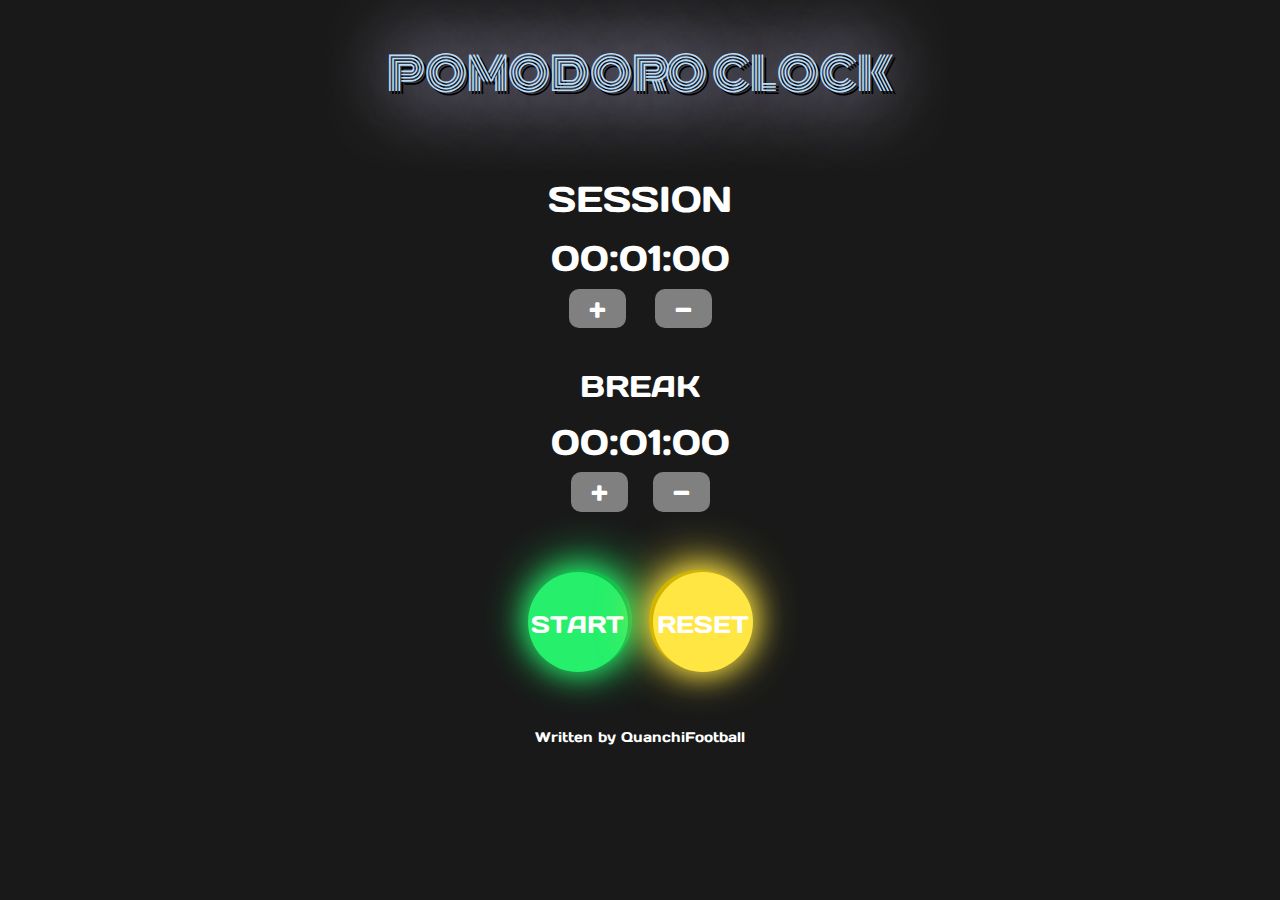
<file: index.html>
<!DOCTYPE html>
<html lang="en">
<head>
    <meta name="viewport" content="width=device-width, initial-scale=1">
    <link rel="stylesheet" href="https://fonts.googleapis.com/css?family=Days+One|Monoton">
    <link rel="stylesheet" href="https://maxcdn.bootstrapcdn.com/bootstrap/3.3.7/css/bootstrap.min.css">
    <link rel="stylesheet" href="style.css">
    <title>Pomodoro Clock</title>
</head>
<body>
    <div id="wrapper" class="container">
        <div>
            <h1 id="title">POMODORO CLOCK</h1>
        </div>
        <div id="sessionClock">
            <h1 id="sessionTitle">SESSION</h1>
            <h1 id="sessionCounter">00:01:00</h1>
            <div class="timer" id="sessionTime">
                <h1 class="button setButton" id="sessionPlus">+</h1>
                <h1 class="button setButton" id="sessionMinus">-</h1>
            </div>
        </div>
        <div id="breakClock">
            <h2 id="breakTitle">BREAK</h2>
            <h1 id="breakCounter">00:01:00</h1>
            <div class="timer" id="breakTime">
                <h1 class="button setButton" id="breakPlus">+</h1>
                <h1 class="button setButton" id="breakMinus">-</h1>
            </div>
        </div>
        <div id="timerButtons">
            <div class="button startStop" id="start">
                <h3>START</h3>
            </div>
            <div class="button resetBtn" id="reset">
                <h3>RESET</h3>
            </div>
        </div>
        <p>Written by QuanchiFootball</p>
    </div>
<!-- 
    Start of JS
-->
<script src="https://code.jquery.com/jquery-3.1.1.min.js" integrity="sha256-hVVnYaiADRTO2PzUGmuLJr8BLUSjGIZsDYGmIJLv2b8=" crossorigin="anonymous"></script>
<script src="main.js"></script>
</body>
</html>
</file>
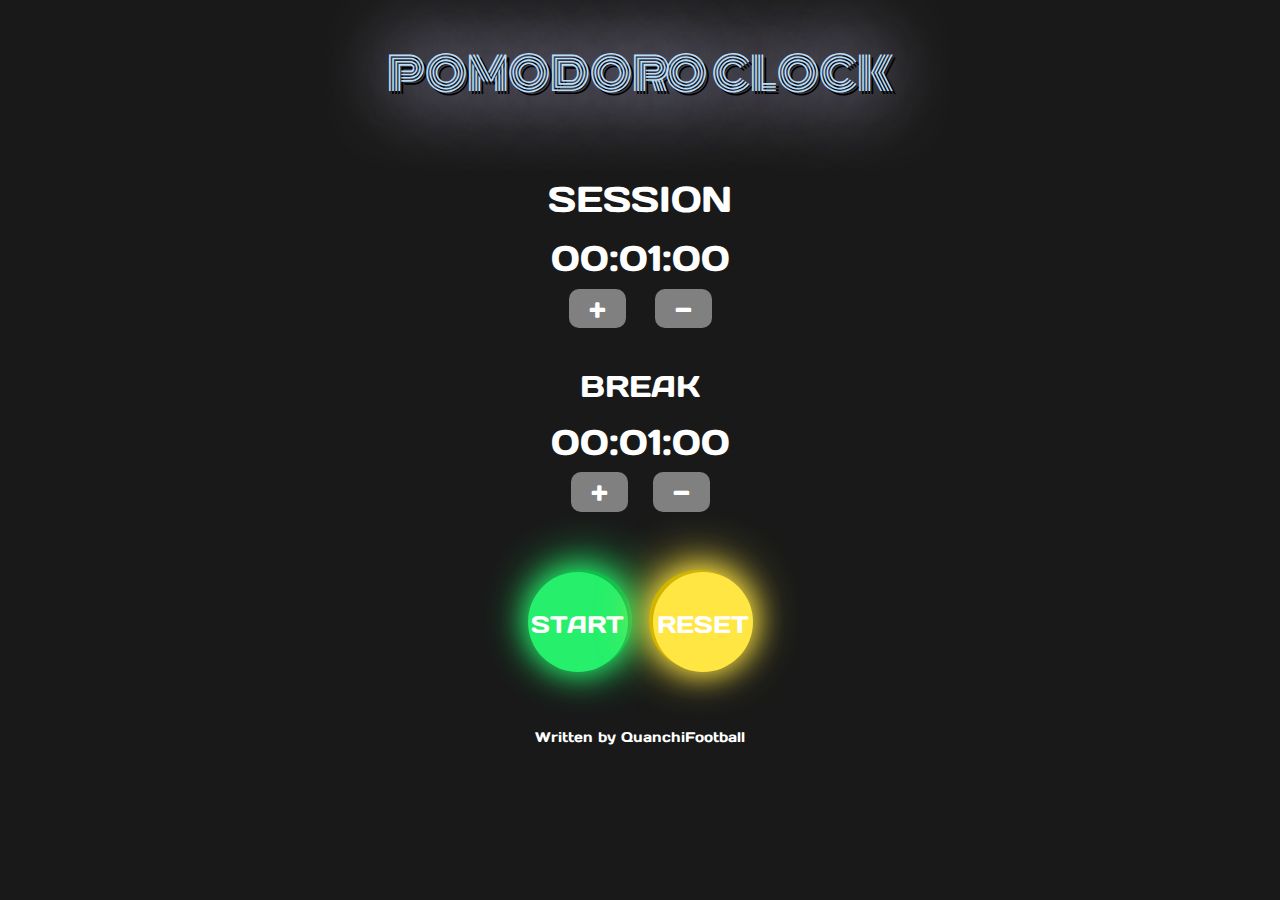
<file: pomodoro.html>
<!DOCTYPE html>
<html lang="en">
<head>
    <meta name="viewport" content="width=device-width, initial-scale=1">
    <link rel="stylesheet" href="https://fonts.googleapis.com/css?family=Days+One|Monoton">
    <link rel="stylesheet" href="https://maxcdn.bootstrapcdn.com/bootstrap/3.3.7/css/bootstrap.min.css">
    <title>Pomodoro Clock</title>
    <style>
        html {
  height: 100%;
  box-sizing: border-box;
}
#wrapper {
    max-width: 800px;
    margin:auto;
}
#title {
  margin-top:50px;
  margin-bottom:50px;
  font-size:45px;
  font-family:'Monoton', cursive;
  font-weight:100;
  color:#b8defa;
  text-shadow: 3px 3px 0px black, 0px 20px 70px #ceccff, 0px -20px 70px #ceccff;
    
}
body {
  font-family:'Days One', sans-serif;
  text-align:center;
  color:white;
  background-color:#191919;
}
.timer > * {
  display:inline-block;
  margin: 0px 10px;
}
.button {
  cursor:pointer;
}
.setButton {
    padding:0px 20px;
    background:gray;
    border-radius:10px;
}
#sessionClock {
  font-size:1.75em;
  padding:10px;
  max-width:375px;
  margin:auto;
}
#breakClock{
  padding:10px;
  max-width:375px;
  margin:auto;
}
#wrapper > p {
    margin-top:50px;
}
#timerButtons {
  margin-top:50px;
}
#timerButtons > div {
  display:inline-flex;
  border-radius:50%;
  padding:50px 50px;
  height:40px;
  width:40px;
  position:relative;
}
#timerButtons > div > * {
  position:absolute;
  left:0;
  right:0;
  top:20%;
}
#start {
  background-color:#25ef6b;
  box-shadow:4px -2px #0ebe4c, 0px 0px 30px #25ef6b, 5px -7px 50px #25ef6b;
  margin-right:10px;
}
#start:active {
  background-color:#25ef6b;
  box-shadow:0px 0px 30px #25ef6b;
  transform:translate(5px, -3px);
}
#reset {
  background-color:#ffe642;
  box-shadow:-4px -2px #d1b500, 0px 0px 30px #ffe642, -5px -7px 50px #ffe642;
  margin-left:10px;
}
#reset:active {
  box-shadow:0px 0px 30px #ffe642;
  transform:translate(-5px, -3px);
}
#stop {
  background-color:#f14141;
  box-shadow:4px -2px #da1010, 0px 0px 50px #f14141, -10px 10px 100px #f14141;
  margin-right:10px;
}
#stop:active {
  box-shadow:0px 0px 30px #f14141;
  transform:translate(5px, -3px);
}
#resetGrey {
  background-color:#545454;
  box-shadow:-6px -4px #404040;
  color:black;
  cursor:not-allowed;
  margin-left:10px;
}
.grey {
  color:#808080;
  cursor:not-allowed;
}
.activeClock {
  background:#8df6b2;
  border-radius: 50px;
  color:black;
}
#sessionCounter {
  min-width:300px;
}
#breakCounter {
  min-width:200px;
}
#sessionTitle {
  margin-bottom: 0px;
}
    </style>
</head>
<body>
    <div id="wrapper" class="container">
        <div>
            <h1 id="title">POMODORO CLOCK</h1>
        </div>
        <div id="sessionClock">
            <h1 id="sessionTitle">SESSION</h1>
            <h1 id="sessionCounter">00:01:00</h1>
            <div class="timer" id="sessionTime">
                <h1 class="button setButton" id="sessionPlus">+</h1>
                <h1 class="button setButton" id="sessionMinus">-</h1>
            </div>
        </div>
        <div id="breakClock">
            <h2 id="breakTitle">BREAK</h2>
            <h1 id="breakCounter">00:01:00</h1>
            <div class="timer" id="breakTime">
                <h1 class="button setButton" id="breakPlus">+</h1>
                <h1 class="button setButton" id="breakMinus">-</h1>
            </div>
        </div>
        <div id="timerButtons">
            <div class="button startStop" id="start">
                <h3>START</h3>
            </div>
            <div class="button resetBtn" id="reset">
                <h3>RESET</h3>
            </div>
        </div>
        <p>Written by QuanchiFootball</p>
    </div>
<!-- 
    Start of JS
-->
<script src="https://code.jquery.com/jquery-3.1.1.min.js" integrity="sha256-hVVnYaiADRTO2PzUGmuLJr8BLUSjGIZsDYGmIJLv2b8=" crossorigin="anonymous"></script>
<script>
var session = 60;
var breaks = 60;
var sessionMax = 60;
var breakMax = 60;
var timer;
var sessionActive = true;
var formatted = function(time){
  hours = Math.floor(time/3600);
  minutes = Math.floor((time - hours*3600)/60);
  seconds = time - (hours*3600 + minutes*60);
  return (hours < 10 ? "0" : "") + hours + ":" + (minutes < 10 ? "0" : "") + minutes + ":" + (seconds < 10 ? "0" : "") + seconds;
};
var pushFormat = function(counter, time){
  $(counter).text(formatted(time));
};
var resetTimes = function(){
  session = sessionMax;
  breaks = breakMax;
  $("#sessionClock").removeClass('activeClock');
  $("#breakClock").removeClass('activeClock');
  sessionActive = true;
  pushFormat("#sessionCounter", session);
  pushFormat("#breakCounter", breaks);
};
var setTime = function(buttonID){
  switch(buttonID){
    case "sessionPlus":
      session = Math.floor(session/60)*60;
      session += 60;
      pushFormat("#sessionCounter", session);
      break;
    case "sessionMinus":
      session = Math.floor(session/60)*60;
      session -= 60;
      if(session < 60){
        session = 60;
      }
      pushFormat("#sessionCounter", session);
      break;
    case "breakPlus":
      breaks = Math.floor(breaks/60)*60;
      breaks += 60;
      pushFormat("#breakCounter", breaks);
      break;
    case "breakMinus":
      breaks = Math.floor(breaks/60)*60;
      breaks -= 60;
      if(breaks < 60){
        breaks = 60;
      }
      pushFormat("#breakCounter", breaks);
      break;
    default:
      break;
  }
  sessionMax = session;
  breakMax = breaks;
};
var startStopReset = function(buttonID){
  if(buttonID == "start"){
    $(".startStop > h3").text("STOP");
    $(".startStop").attr('id', 'stop');
    $(".resetBtn").attr('id', 'resetGrey');
    $(".setButton").addClass('grey');
    countdown();
  } else {
    $(".startStop > h3").text("START");
    $(".startStop").attr('id', 'start');
    $(".resetBtn").attr('id', 'reset');
    $(".setButton").removeClass('grey');
    clearInterval(timer);
  }
};
var countdown = function(){
  timer = setInterval(function(){
      if(sessionActive == true){
        if(!$("#sessionClock").hasClass('activeClock')){
          $("#breakClock").removeClass('activeClock');
          $("#sessionClock").addClass('activeClock');
        }
        session--;
        pushFormat("#sessionCounter", session);
        if(session === 0){
          session = sessionMax;
          pushFormat("#sessionCounter", session);
          sessionActive = !sessionActive;
        }
      } else {
        $("#sessionClock").removeClass('activeClock');
        $("#breakClock").addClass('activeClock');
        breaks--;
        pushFormat("#breakCounter", breaks);
        if(breaks === 0){
          breaks = breakMax;
          pushFormat("#breakCounter", breaks);
          sessionActive = !sessionActive;
        }
      }
    }, 1000);
};
$(document).ready(function(){
  pushFormat("#sessionCounter", session);
  pushFormat("#breakCounter", breaks);
  $(".button").click(function(){
    var id = $(this).attr('id');
    if(id == "start" || id == "stop"){
      startStopReset(id);
    } else if (id != "start" && id != "stop" && id != "reset"){
      if($(".startStop").attr('id') != "stop")
      setTime(id);
    } else {
      resetTimes();
    }
  });
});
</script>
</body>
</html>
</file>
<file: style.css>
html {
  height: 100%;
  box-sizing: border-box;
}
#wrapper {
    max-width: 800px;
    margin:auto;
}
#title {
  margin-top:50px;
  margin-bottom:50px;
  font-size:45px;
  font-family:'Monoton', cursive;
  font-weight:100;
  color:#b8defa;
  text-shadow: 3px 3px 0px black, 0px 20px 70px #ceccff, 0px -20px 70px #ceccff;
    
}
body {
  font-family:'Days One', sans-serif;
  text-align:center;
  color:white;
  background-color:#191919;
}
.timer > * {
  display:inline-block;
  margin: 0px 10px;
}
.button {
  cursor:pointer;
}
.setButton {
    padding:0px 20px;
    background:gray;
    border-radius:10px;
}
#sessionClock {
  font-size:1.75em;
  padding:10px;
  max-width:375px;
  margin:auto;
}
#breakClock{
  padding:10px;
  max-width:375px;
  margin:auto;
}
#wrapper > p {
    margin-top:50px;
}
#timerButtons {
  margin-top:50px;
}
#timerButtons > div {
  display:inline-flex;
  border-radius:50%;
  padding:50px 50px;
  height:40px;
  width:40px;
  position:relative;
}
#timerButtons > div > * {
  position:absolute;
  left:0;
  right:0;
  top:20%;
}
#start {
  background-color:#25ef6b;
  box-shadow:4px -2px #0ebe4c, 0px 0px 30px #25ef6b, 5px -7px 50px #25ef6b;
  margin-right:10px;
}
#start:active {
  background-color:#25ef6b;
  box-shadow:0px 0px 30px #25ef6b;
  transform:translate(5px, -3px);
}
#reset {
  background-color:#ffe642;
  box-shadow:-4px -2px #d1b500, 0px 0px 30px #ffe642, -5px -7px 50px #ffe642;
  margin-left:10px;
}
#reset:active {
  box-shadow:0px 0px 30px #ffe642;
  transform:translate(-5px, -3px);
}
#stop {
  background-color:#f14141;
  box-shadow:4px -2px #da1010, 0px 0px 50px #f14141, -10px 10px 100px #f14141;
  margin-right:10px;
}
#stop:active {
  box-shadow:0px 0px 30px #f14141;
  transform:translate(5px, -3px);
}
#resetGrey {
  background-color:#545454;
  box-shadow:-6px -4px #404040;
  color:black;
  cursor:not-allowed;
  margin-left:10px;
}
.grey {
  color:#808080;
  cursor:not-allowed;
}
.activeClock {
  background:#8df6b2;
  border-radius: 50px;
  color:black;
}
#sessionCounter {
  min-width:300px;
}
#breakCounter {
  min-width:200px;
}
#sessionTitle {
  margin-bottom: 0px;
}
</file>
